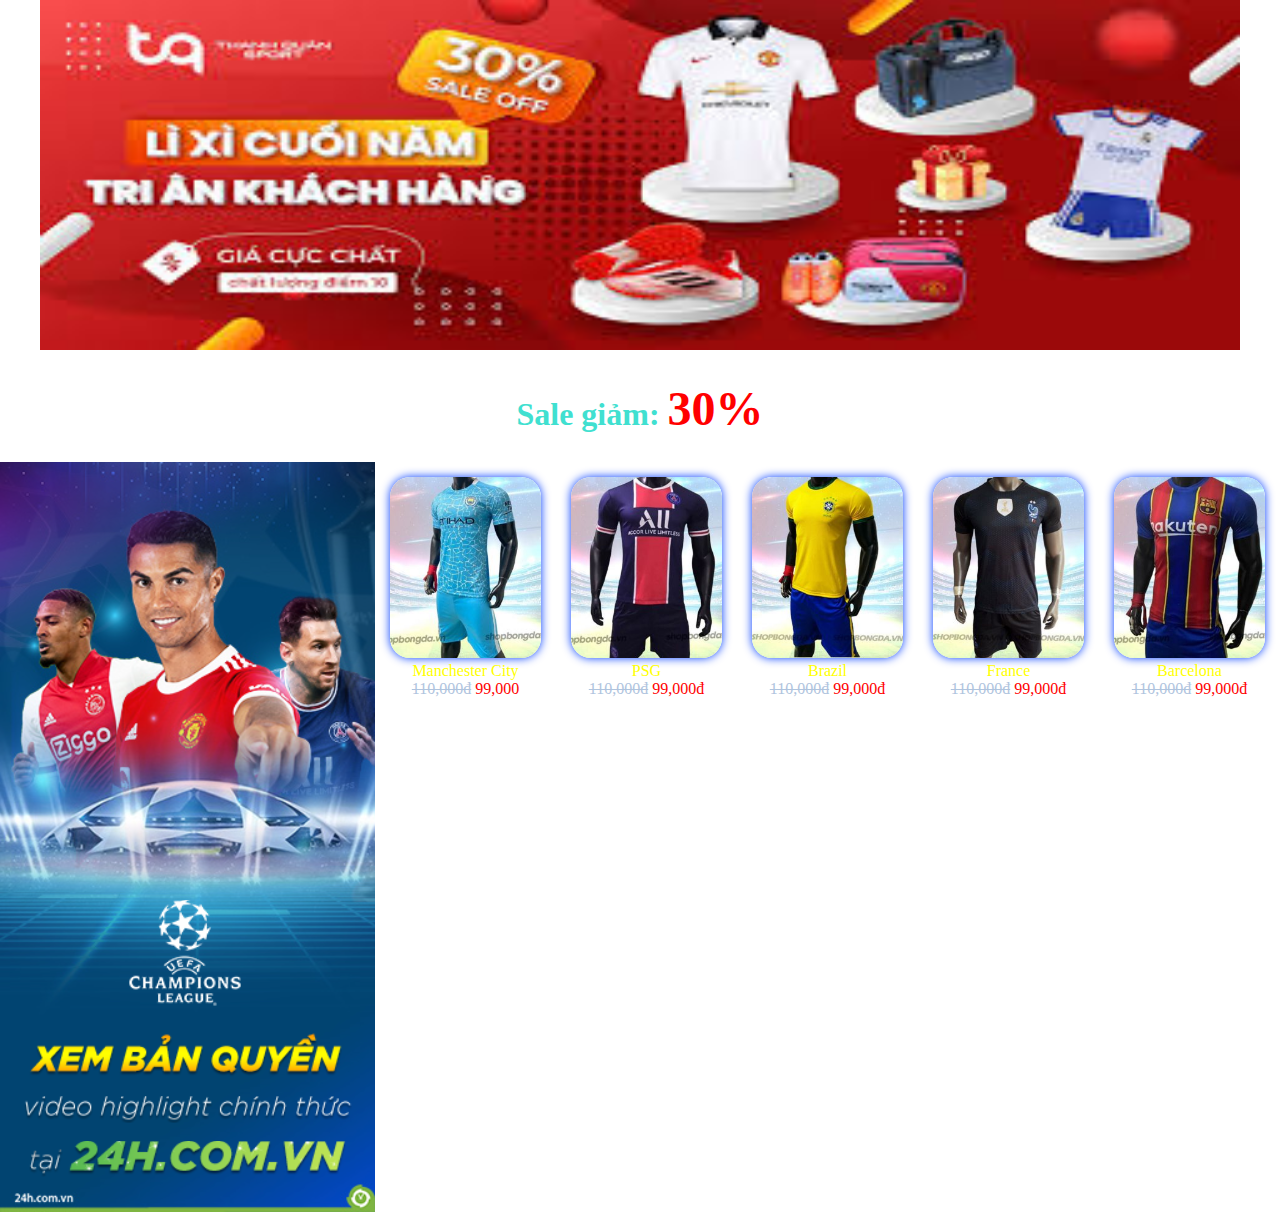
<file: Assigment 1 (1)/Assigment1/aobongda.html>
<!DOCTYPE html>
<html lang="en">
<head>
    <meta charset="UTF-8">
    <meta http-equiv="X-UA-Compatible" content="IE=edge">
    <meta name="viewport" content="width=device-width, initial-scale=1.0">
    <title>Document</title>
    <link rel="stylesheet" href="style2.css">
</head>
<body>
    <header align="center"><img src="bia.jpg" alt=""></header>
    <h2 align="center" style="font-size: xx-large;color: turquoise;"> Sale giảm: <b style="color: red;font-size: xxx-large;">30%</b></h2>


    <div class="column">
        <img style="text-align: right;" src="tải xuống.png" alt="">
        <div class="san-pham">
            <img src="ao.jpg" alt="">
            <div class="ten">Manchester City</div>
            <div class="gia">
                <del>110,000đ</del> 99,000
            </div>
        </div>

        <div class="san-pham">
            <img src="aopsg.jpg" alt="">
            <div class="ten">PSG</div>
            <div class="gia">
                <del>110,000đ</del> 99,000đ
            </div>
        </div>

        <div class="san-pham">
            <img src="aobrazil.jpg" alt="">
            <div class="ten">Brazil</div>
            <div class="gia">
                <del>110,000đ</del> 99,000đ
            </div>
        </div>

        <div class="san-pham">
            <img src="aophap.jpg" alt="">
            <div class="ten">France</div>
            <div class="gia">
                <del>110,000đ</del> 99,000đ
            </div>
        </div>

        <div class="san-pham">
            <img src="aobarca.jpg" alt="">
            <div class="ten">Barcelona</div>
            <div class="gia">
                <del>110,000đ</del> 99,000đ
            </div>
        </div>
    </div>

</body>

</html>
</file>
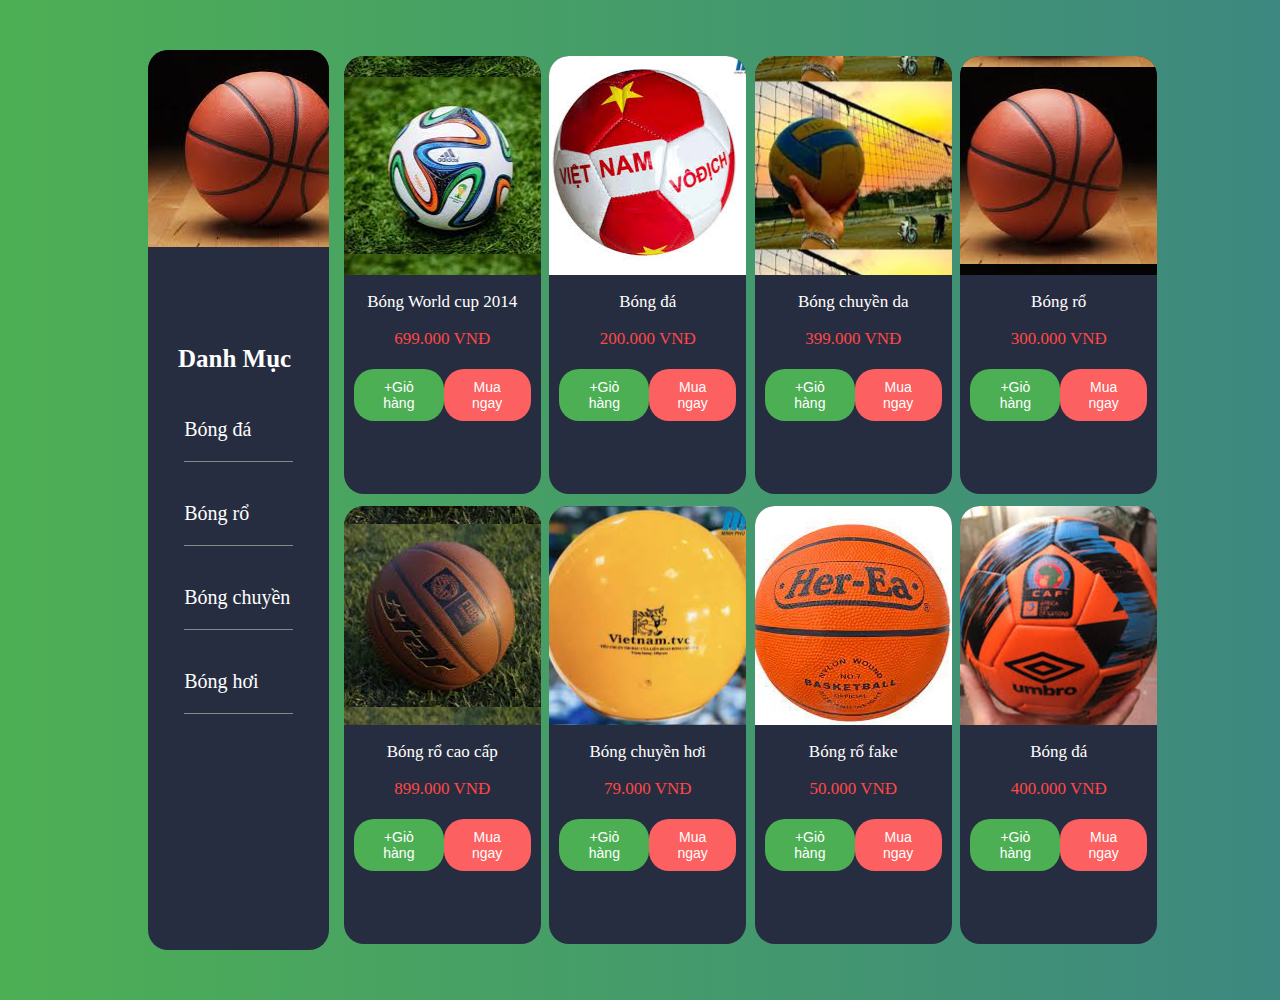
<file: Assigment 1 (1)/Assigment1/bong.html>
<!DOCTYPE html>
<html lang="en">

<head>
    <meta charset="UTF-8">
    <meta http-equiv="X-UA-Compatible" content="IE=edge">
    <meta name="viewport" content="width=device-width, initial-scale=1.0">
    <title>Document</title>
    <link rel="stylesheet" href="bong.css">
</head>

<body>
    <div class="content">
        <div class="navbar">
            <div class="navbar__img" style="background-image: url(image/anh4.jpg);"></div>
            <h3>Danh Mục</h3>
            <ul class="navbar__list">
                <li class="navbar__list-item">Bóng đá</li>
                <li class="navbar__list-item">Bóng rổ</li>
                <li class="navbar__list-item">Bóng chuyền</li>
                <li class="navbar__list-item">Bóng hơi</li>
            </ul>
        </div>
        <div class="product">
            <!-- item 2 -->
            <div class="product__item">
                <div class="product__item-img" style="background-image: url(image/anh10.jpg);"></div>
                <div class="product__item-content">
                    <p>Bóng World cup 2014</p>
                    <span>699.000 VNĐ</span>
                </div>
                <div class="product__item-active">
                    <button class="product__item-active-left">+Giỏ hàng</button>
                    <button class="product__item-active-right">Mua ngay</button>
                </div>
            </div>
            <!-- item 3 -->
            <div class="product__item">
                <div class="product__item-img" style="background-image: url(image/anh2.jpg);"></div>
                <div class="product__item-content">
                    <p>Bóng đá</p>
                    <span>200.000 VNĐ</span>
                </div>
                <div class="product__item-active">
                    <button class="product__item-active-left">+Giỏ hàng</button>
                    <button class="product__item-active-right">Mua ngay</button>
                </div>
            </div>
            <!-- item 4 -->
            <div class="product__item">
                <div class="product__item-img" style="background-image: url(image/anh3.jpg);"></div>
                <div class="product__item-content">
                    <p>Bóng chuyền da </p>
                    <span>399.000 VNĐ</span>
                </div>
                <div class="product__item-active">
                    <button class="product__item-active-left">+Giỏ hàng</button>
                    <button class="product__item-active-right">Mua ngay</button>
                </div>
            </div>
            <!-- item 5 -->
            <div class="product__item">
                <div class="product__item-img" style="background-image: url(image/anh4.jpg);"></div>
                <div class="product__item-content">
                    <p>Bóng rổ </p>
                    <span>300.000 VNĐ</span>
                </div>
                <div class="product__item-active">
                    <button class="product__item-active-left">+Giỏ hàng</button>
                    <button class="product__item-active-right">Mua ngay</button>
                </div>
            </div>
            <!-- item 6 -->
            <div class="product__item">
                <div class="product__item-img" style="background-image: url(image/anh5.jpg);"></div>
                <div class="product__item-content">
                    <p>Bóng rổ cao cấp</p>
                    <span>899.000 VNĐ</span>
                </div>
                <div class="product__item-active">
                    <button class="product__item-active-left">+Giỏ hàng</button>
                    <button class="product__item-active-right">Mua ngay</button>
                </div>
            </div>
            <!-- item 7 -->
            <div class="product__item">
                <div class="product__item-img" style="background-image: url(image/anh6.jpg);"></div>
                <div class="product__item-content">
                    <p>Bóng chuyền hơi </p>
                    <span>79.000 VNĐ</span>
                </div>
                <div class="product__item-active">
                    <button class="product__item-active-left">+Giỏ hàng</button>
                    <button class="product__item-active-right">Mua ngay</button>
                </div>
            </div>
            <!-- item 8 -->
            <div class="product__item">
                <div class="product__item-img" style="background-image: url(image/anh7.jpg);"></div>
                <div class="product__item-content">
                    <p>Bóng rổ fake</p>
                    <span>50.000 VNĐ</span>
                </div>
                <div class="product__item-active">
                    <button class="product__item-active-left">+Giỏ hàng</button>
                    <button class="product__item-active-right">Mua ngay</button>
                </div>
            </div>
            <!-- item 9 -->
            <div class="product__item">
                <div class="product__item-img" style="background-image: url(image/anh8.jpg);"></div>
                <div class="product__item-content">
                    <p>Bóng đá</p>
                    <span>400.000 VNĐ</span>
                </div>
                <div class="product__item-active">
                    <button class="product__item-active-left">+Giỏ hàng</button>
                    <button class="product__item-active-right">Mua ngay</button>
                </div>
            </div>
        </div>
    </div>
</body>

</html>
</file>
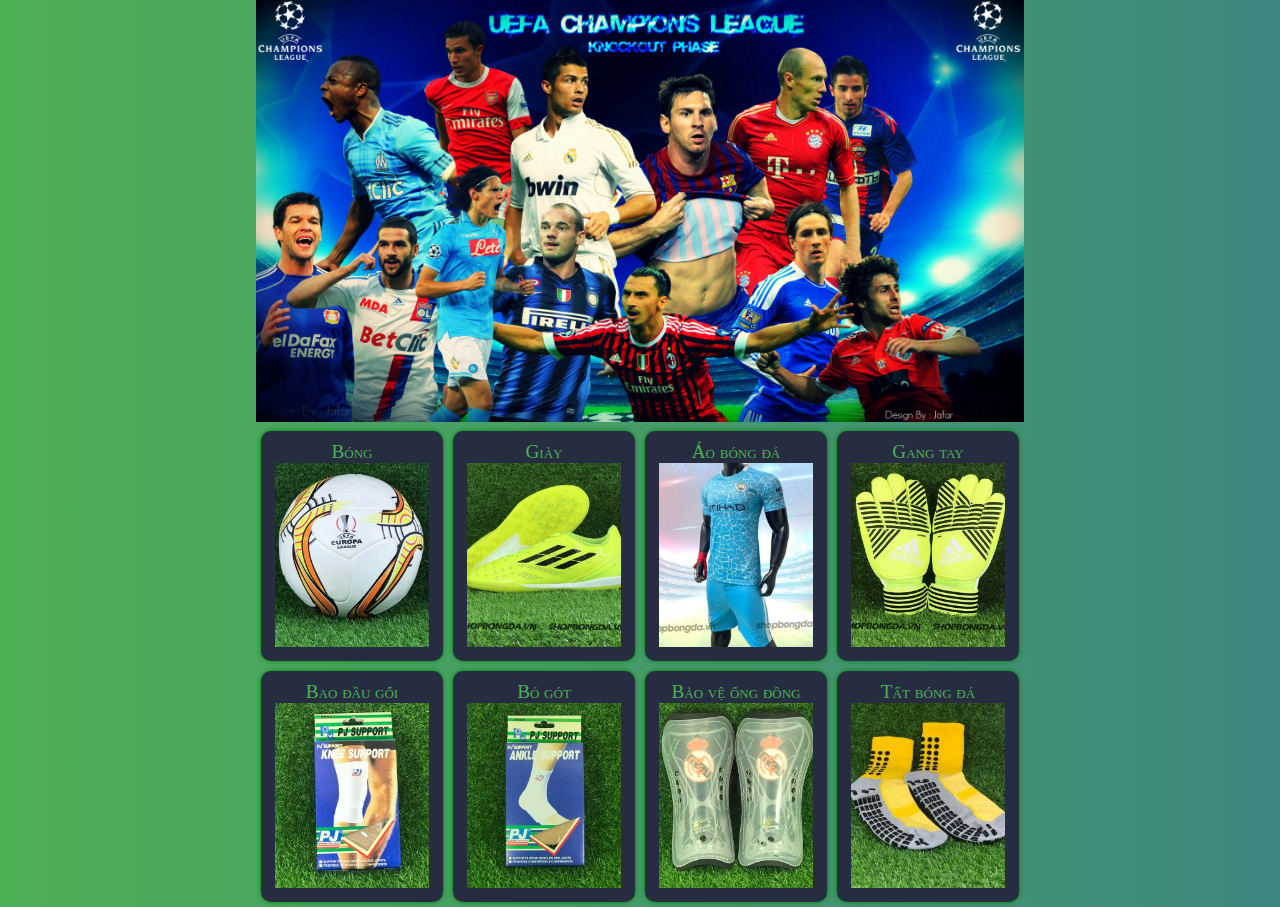
<file: Assigment 1 (1)/Assigment1/home.html>
<!DOCTYPE html>
<html lang="en">

<head>
    <meta charset="UTF-8">
    <meta http-equiv="X-UA-Compatible" content="IE=edge">
    <meta name="viewport" content="width=device-width, initial-scale=1.0">
    <title>Trang Bán quần áo đá bóng số 1 VN</title>
    <link rel="stylesheet" href="style1.css">
</head>

<body>
    <header align="center">
        <img src="bia4.jpg" alt="">
    </header>
    <div class="wrapper">
        <a href="bong.html">
        <div class="column">
            <div class="san-pham">
                <div class="ten">Bóng</div>
                <img src="anh1.jpg" />
            </div>
        </div>
        </a>
        <div class="column">
            <div class="san-pham">
                <div class="ten">Giày</div>
                <img src="giay.jpg" />
            </div>
        </div>
        <a href="aobongda.html">
            <div class="column">
                <div class="san-pham">
                    <div class="ten">Áo bóng đá</div>
                    <img src="ao.jpg" />
                </div>
            </div>
        </a>
        <div class="column">
            <div class="san-pham">
                <div class="ten">Gang tay</div>
                <img src="gang tay.jpg" />
            </div>
        </div>
        <div class="column">
            <div class="san-pham">
                <div class="ten">Bao đầu gối</div>
                <img src="Bao-Đầu-Gối-247x296.jpg" />
            </div>
        </div>
        <div class="column">
            <div class="san-pham">
                <div class="ten">Bó gót</div>
                <img src="Bó-gót-bảo-vệ-mắt-cá-chân-247x296.jpg" />
            </div>
        </div>
        <div class="column">
            <div class="san-pham">
                <div class="ten">Bảo vệ ống đồng</div>
                <img src="bảo vệ ống đồng.jpg" />
            </div>
        </div>
        <div class="column">
            <div class="san-pham">
                <div class="ten">Tất bóng đá</div>
                <img src="tat-bong-da-adidas.jpg" />
            </div>
        </div>
    </div>

    </div>

</body>

</html>
</file>
<file: Assigment 1 (1)/Assigment1/style2.css>
body{
    width: 100%;
    margin: 0 auto;
}
   .column{
    width: 100%;
    float: left;
    display: flex;
}
.san-pham{
    padding: 10px;
    margin: 5px;
    text-align: center;
}
.san-pham img{
    max-width: 100%;
    box-shadow: 0 0 10px rgb(0, 60, 255);
    border-radius: 20px;

}
.san-pham .ten{
    color: yellow;
}
.san-pham .gia{
    color:red;
}
.san-pham .gia>del{
    color: lightsteelblue;
}
header>img{
    width: 1200px;
    height: 350px;
    
}
</file>
<file: Assigment 1 (1)/Assigment1/bong.css>
body {
    background: linear-gradient(to right ,#4daf54 , #3d8880);
    width: 100%;
    
}

.content {
    display: flex;
    width: 80%;
    height: 100vh;
    margin: 50px auto;
}

.navbar {
    background-color: #272d40;
    color: white;
    width: 19%;
    margin: 0 12px;
    border-radius: 20px;
    overflow: hidden;
    
}
.navbar__img {
    width: 600px;
    height: 30%;
    object-fit: cover;
    background-repeat: no-repeat;
}

.navbar h3{
    font-size: 25px;
    margin-left: 30px;
}

.navbar__list {
    list-style: none;
    padding-left: 0;
}

.navbar__list-item {
    font-size: 20px;
    margin: 20px 20%;
    padding: 20px 0px;
    border-bottom: 1px solid #888;
}

.navbar__list-item:hover  {
    color:  rgb(223, 83, 83);
    cursor: pointer;
}

.product {
    width: 86%;
    height: 100%;
    display: flex;
    justify-content: space-between;
    flex-wrap: wrap;
}

.product__item {
    width: 24%;
    margin: 6px 0;
    margin-left: 3px;
    margin-right: 3px;
    background-color: #272d40;
    color: white;
    border-radius: 20px;
    overflow: hidden;
}

.product__item-img {
    width: 100%;
    height: 50%;
    object-fit: contain;
    background-position: center;
}

.product__item-content {
    padding: 0 6px;
    text-align: center;
    font-size: 17px;
    margin-bottom: 20px;
}

.product__item-content span {
    color: rgb(255, 71, 71);
}

.product__item-active {
    padding: 0px 10px 5px 10px;
    display: flex;
    justify-content: space-between;
    transition: 0.25s ease-in;
}

.product__item-active-left:hover {
    transform: scale(0.9);
}

.product__item-active-left {
    border: none;
    outline: none;
    padding: 10px 16px;
    background-color: #4daf54;
    color: white;
    font-size: 14px;
    border-radius: 20px;
    cursor: pointer;
}

.product__item-active-right:hover {
    transform: scale(0.9);
}

.product__item-active-right {
    border: none;
    outline: none;
    padding: 10px 16px;
    background-color: rgb(252, 96, 96);
    color: white;
    font-size: 14px;
    border-radius: 20px;
    cursor: pointer;
}
</file>
<file: Assigment 1 (1)/Assigment1/style1.css>
body{
    width: 60%;
    
    margin: 0 auto;
    background: linear-gradient(to right ,#4daf54 , #3d8880);
}
    
    .column{
        width: 25%;
        float: left;
        
        
    }
    .san-pham{
        border-radius: 10px;
        box-shadow: 0 0 5px gray;
        padding: 10px;
        margin: 5px;
        text-align: center;
        background-color: #272d40;
        border-radius: 10px;
        box-shadow: 0 0 5px green;
    }
    .san-pham .ten{
        font-size: larger;
        font-variant: small-caps;
        color: #4daf54;
    }
    .san-pham img{
        max-width: 95%;
        
    }
    .san-pham:hover{
        
        box-shadow: 0 0 20px yellow;
        background-color: mediumspringgreen;
        
    }
    .column:hover .san-pham .ten{
        color: red;
    }
    header>img{
        width: 100%;
        height: 422px;
    }
</file>
